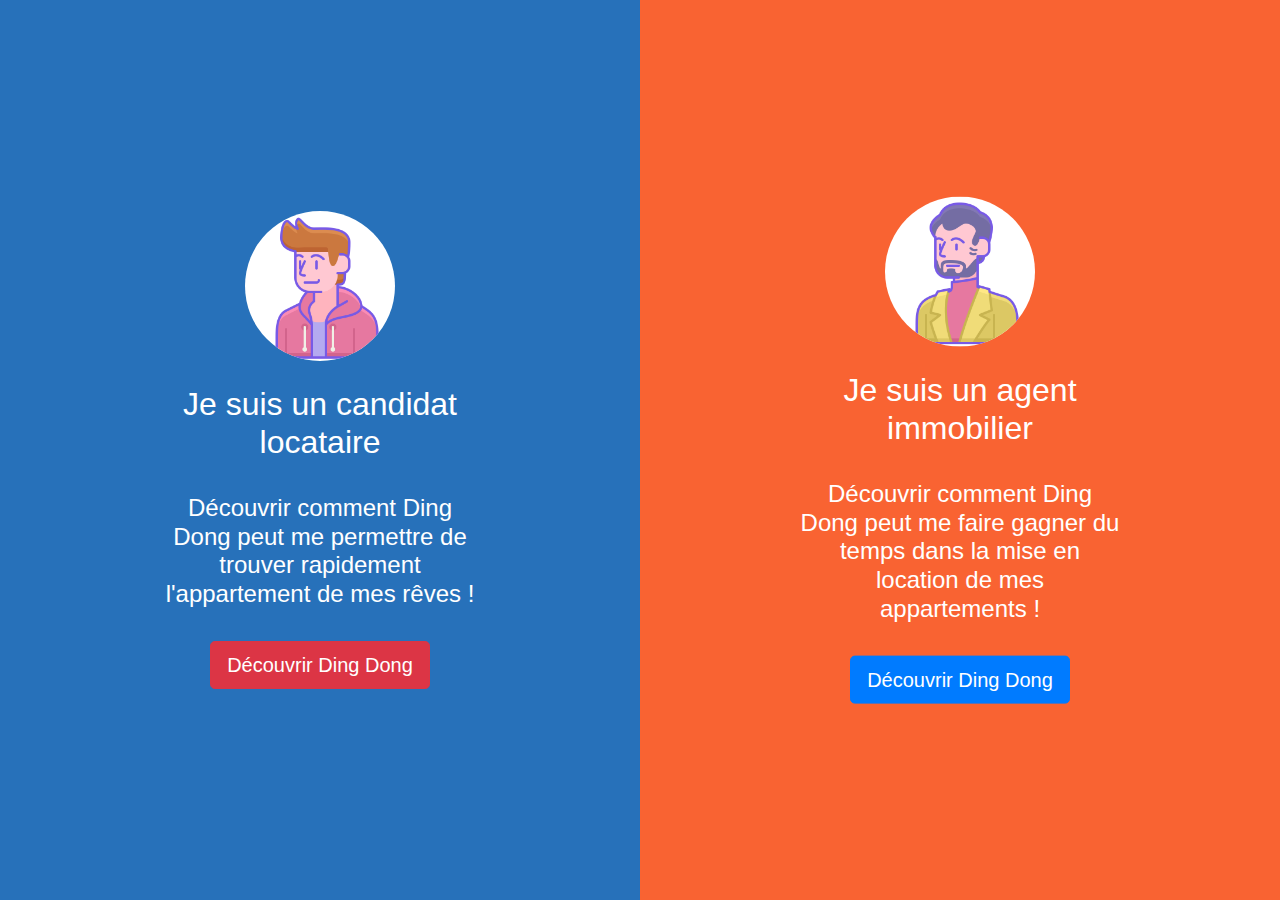
<file: public_html/home/index.html>
<!DOCTYPE html>
<html lang="fr">
  <head>
    <meta charset="utf-8">
    <meta name="viewport" content="width=device-width, initial-scale=1, shrink-to-fit=no">
    <link rel="icon" type="image/png" href="favicon.png">
    <title>Ding Dong</title>
    <link rel="stylesheet" href="style.css">
    <link rel="stylesheet" href="https://stackpath.bootstrapcdn.com/bootstrap/4.3.1/css/bootstrap.min.css" integrity="sha384-ggOyR0iXCbMQv3Xipma34MD+dH/1fQ784/j6cY/iJTQUOhcWr7x9JvoRxT2MZw1T" crossorigin="anonymous">
  </head>
  <body>
    <div class="split left">
        <div class="centered text-white">
          <img src="candidat.png" alt="Agent" style="background-color: white;" >
          <br><br>
          <h2>Je suis un candidat locataire </h2>
          <br>
          <h4>Découvrir comment Ding Dong peut me permettre de trouver rapidement l'appartement de mes rêves !</h4>
          <br>
          <a class="mt-5"  href="https://premium.hellodingdong.com" class="mt-3"> <button type="button" class="btn btn-danger btn-lg">Découvrir Ding Dong</button></a>

        </div>
    </div>

        <div class="split right">
            <div class="centered text-white">
              <img src="agent.png" alt="Agent" style="background-color: white;" >
              <br><br>
              <h2>Je suis un agent immobilier </h2>
              <br>
              <h4>Découvrir comment Ding Dong peut me faire gagner du temps dans la mise en location de mes appartements !</h4>
              <br>
              <a class="mt-5"  href="https://agences.hellodingdong.com" class="mt-3"> <button type="button" class="btn btn-primary btn-lg">Découvrir Ding Dong</button></a>

            </div>
        </div>

  </body>
</html>
</file>
<file: public_html/home/style.css>
/* Split the screen in half */
.split {
  height: 100%;
  width: 50%;
  position: fixed;
  z-index: 1;
  top: 0;
  overflow-x: hidden;
  padding-top: 20px;
}

/* Control the left side */
.left {
  left: 0;
  background-color: #2771BA;
}

/* Control the right side */
.right {
  right: 0;
  background-color: #f96332;
}

/* If you want the content centered horizontally and vertically */
.centered {
  position: absolute;
  top: 50%;
  left: 50%;
  transform: translate(-50%, -50%);
  text-align: center;
}

/* Style the image inside the centered container, if needed */
.centered img {
  width: 150px;
  border-radius: 50%;
}
</file>
